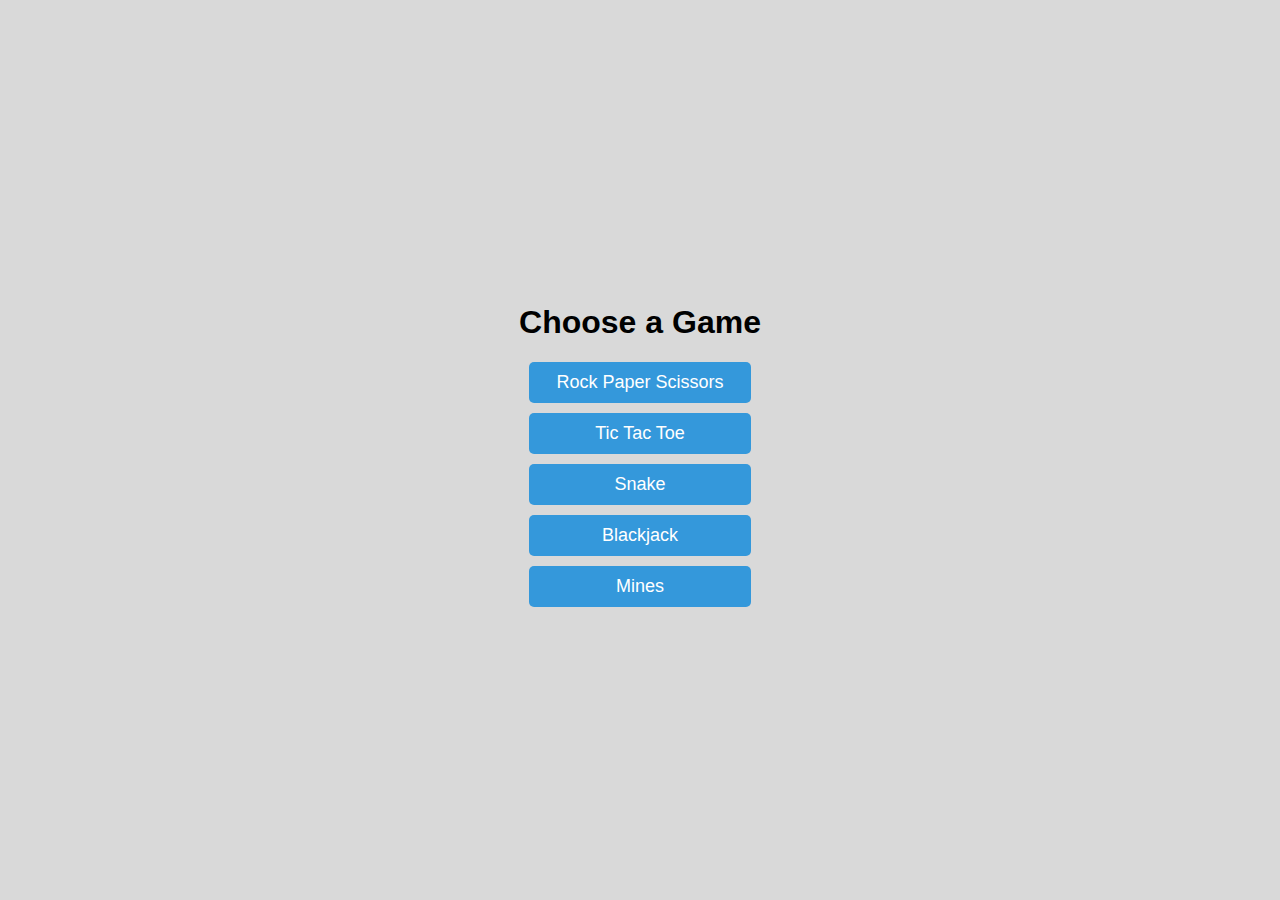
<file: index.html>
<!doctypehtml><html lang="en"><meta charset="UTF-8"><meta content="width=device-width,initial-scale=1"name="viewport"><meta content="Choose from a selection of games: Rock Paper Scissors, Tic Tac Toe, Snake, Blackjack, and Mines."name="description"><meta content="games, rock paper scissors, tic tac toe, snake, blackjack, mines"name="keywords"><link href="style.css"rel="stylesheet"><title>Game Selection</title><div id="container"><h1>Choose a Game</h1><a class="game-button"href="rps/index.html">Rock Paper Scissors</a> <a class="game-button"href="tictactoe/index.html">Tic Tac Toe</a> <a class="game-button"href="snake/index.html">Snake</a> <a class="game-button"href="blackjack/index.html">Blackjack</a> <a class="game-button"href="mines/index.html">Mines</a></div>
</file>
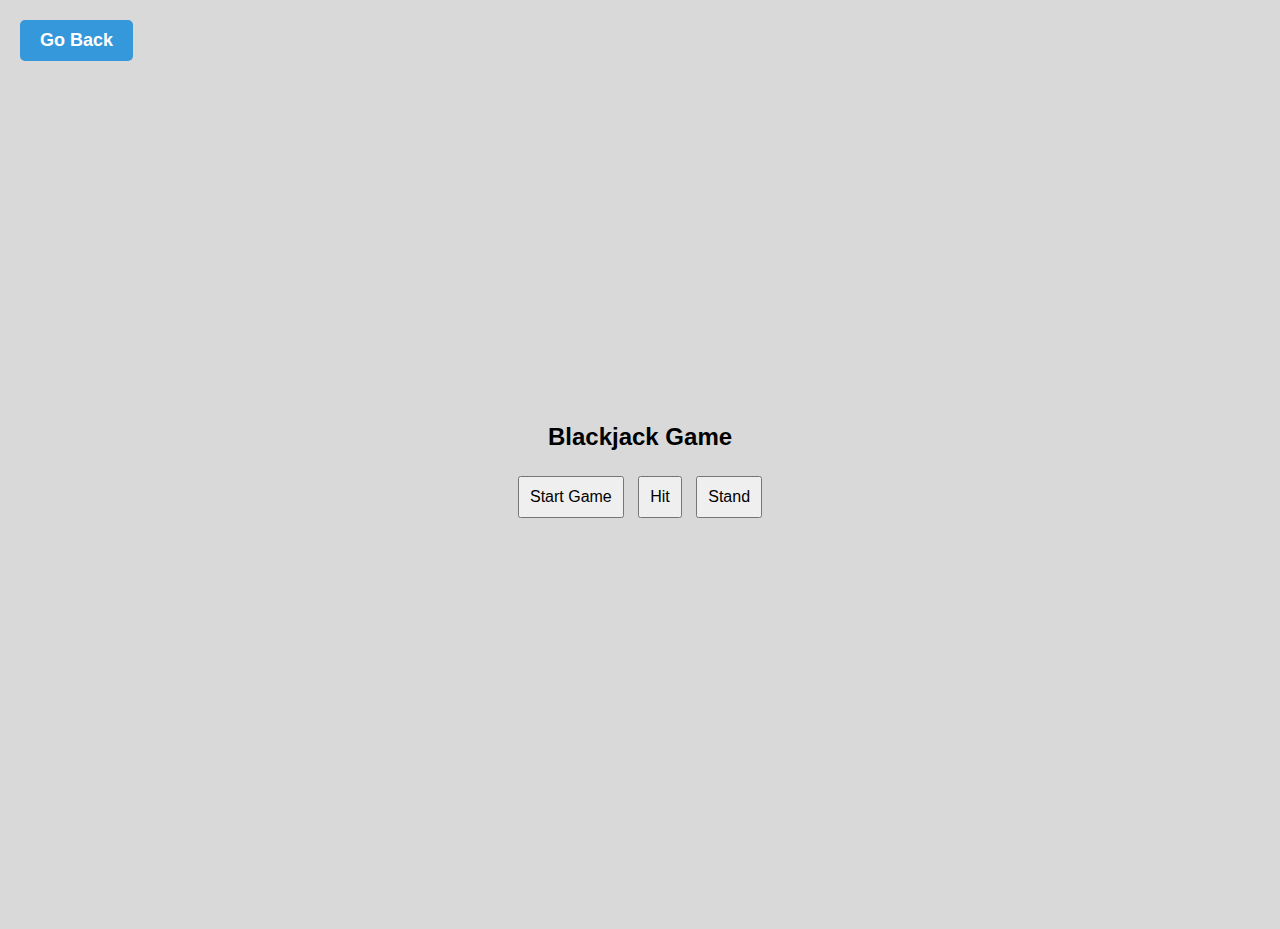
<file: blackjack/index.html>
<!doctypehtml><html lang="en"><meta charset="UTF-8"><meta content="width=device-width,initial-scale=1"name="viewport"><title>Blackjack Game</title><link href="style.css"rel="stylesheet"><h1><a class="game-button"href="../index.html">Go Back</a></h1><div id="game-container"><div><h2>Blackjack Game</h2><button onclick="startGame()">Start Game</button> <button onclick="hit()">Hit</button> <button onclick="stand()">Stand</button><div id="player-hand"></div><div id="dealer-hand"></div><p id="result"></div></div><script src="script.js"></script>
</file>
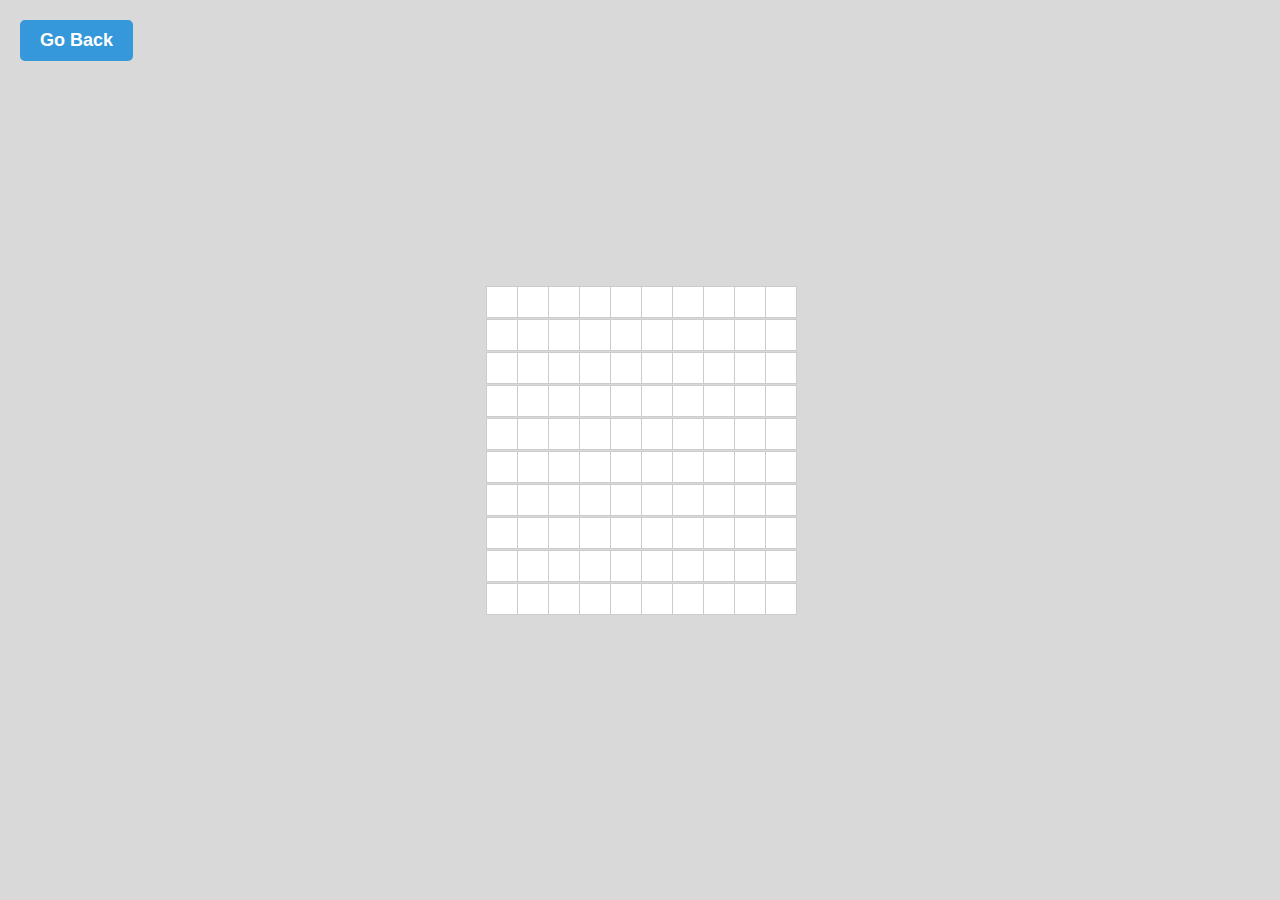
<file: mines/index.html>
<!doctypehtml><html lang="en"><meta charset="UTF-8"><meta content="width=device-width,initial-scale=1"name="viewport"><title>Mines</title><link href="style.css"rel="stylesheet"><h1><a class="game-button"href="../index.html">Go Back</a></h1><div id="board"></div><script src="mines.js"></script>
</file>
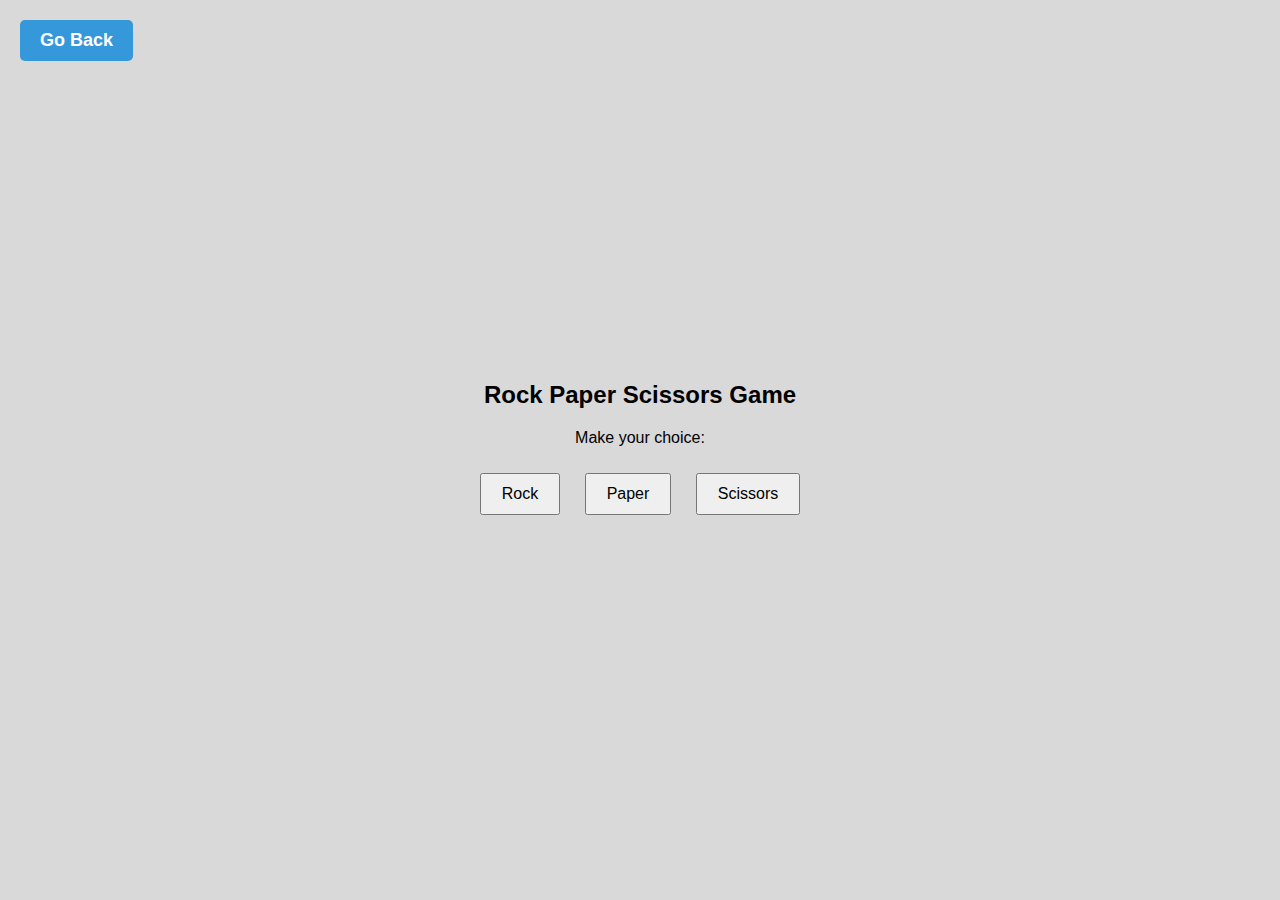
<file: rps/index.html>
<!doctypehtml><html lang="en"><meta charset="UTF-8"><meta content="width=device-width,initial-scale=1"name="viewport"><title>Rock Paper Scissors Game</title><link href="styles.css"rel="stylesheet"><div id="game-container"><h1><a class="game-button"href="../index.html">Go Back</a></h1><h2>Rock Paper Scissors Game</h2><p>Make your choice:</p><button onclick='playGame("rock")'>Rock</button> <button onclick='playGame("paper")'>Paper</button> <button onclick='playGame("scissors")'>Scissors</button><p id="result"></div><script src="script.js"></script>
</file>
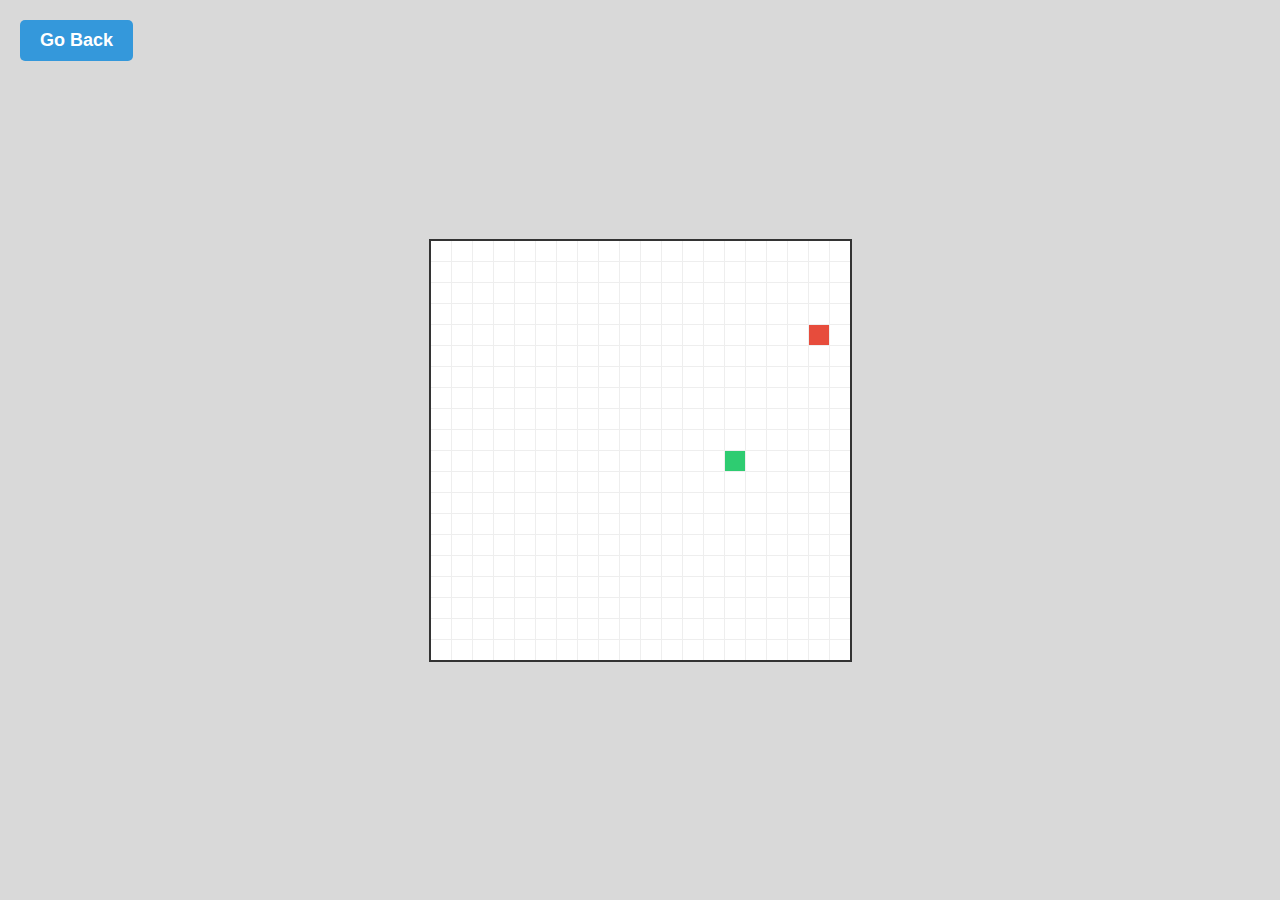
<file: snake/index.html>
<!doctypehtml><html lang="en"><meta charset="UTF-8"><meta content="width=device-width,initial-scale=1"name="viewport"><title>Snake Game</title><link href="style.css"rel="stylesheet"><h1><a class="game-button"href="../index.html">Go Back</a></h1><div id="game-board"></div><script src="script.js"></script>
</file>
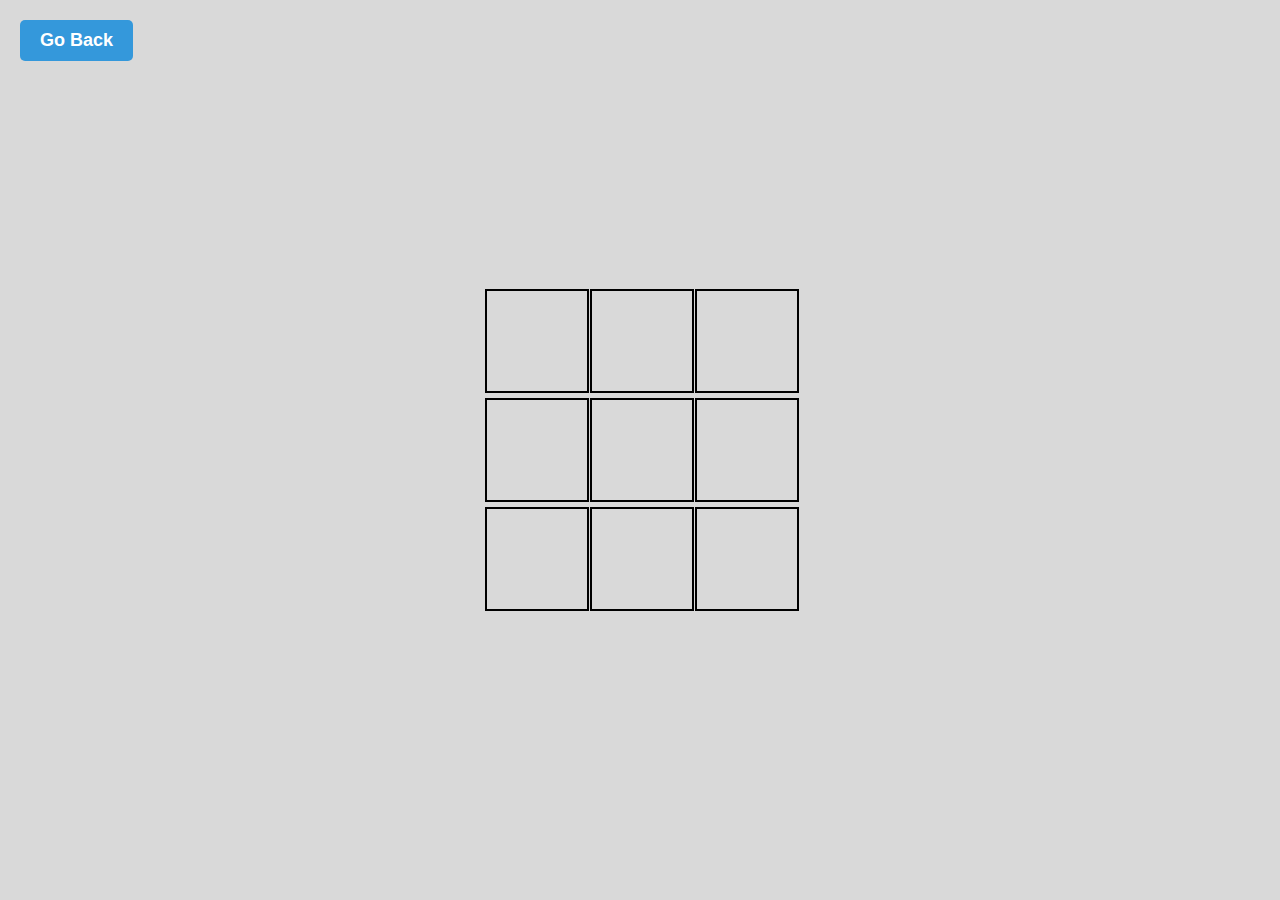
<file: tictactoe/index.html>
<!doctypehtml><html lang="en"><meta charset="UTF-8"><meta content="width=device-width,initial-scale=1"name="viewport"><title>Tic Tac Toe</title><link href="styles.css"rel="stylesheet"><h1><a class="game-button"href="../index.html">Go Back</a></h1><div id="board"></div><script src="script.js"></script>
</file>
<file: style.css>
body{align-items:center;background-color:#d9d9d9;display:flex;font-family:Arial,sans-serif;height:100vh;justify-content:center;margin:0;padding:0}#container{text-align:center}.game-button{background-color:#3498db;border:none;border-radius:5px;color:#fff;cursor:pointer;display:block;font-size:18px;margin:10px;padding:10px 20px;text-decoration:none}.game-button:hover{background-color:#2980b9}
</file>
<file: blackjack/style.css>
body{background-color:#d9d9d9;font-family:Arial,sans-serif;text-align:center}#game-container{align-items:center;display:flex;height:100vh;justify-content:center}#dealer-hand,#player-hand{margin:10px}button{font-size:16px;margin:5px;padding:10px}.game-button{align-items:left;background-color:#3498db;border:none;border-radius:5px;color:#fff;cursor:pointer;display:block;font-family:Arial,sans-serif;font-size:18px;left:10px;margin:10px;padding:10px 20px;position:absolute;text-decoration:none;top:10px}.game-button:hover{background-color:#2980b9}
</file>
<file: mines/style.css>
body{align-items:center;background-color:#d9d9d9;display:flex;height:100vh;justify-content:center;margin:0}#board{display:grid;gap:1px;grid-template-columns:repeat(10,30px)}.cell{align-items:center;background-color:#fff;border:1px solid #ccc;cursor:pointer;display:flex;font-size:18px;height:30px;justify-content:center;width:30px}.mine{background-color:red;color:#fff}.game-button{align-items:left;background-color:#3498db;border:none;border-radius:5px;color:#fff;cursor:pointer;display:block;font-family:Arial,sans-serif;font-size:18px;left:10px;margin:10px;padding:10px 20px;position:absolute;text-decoration:none;top:10px}.game-button:hover{background-color:#2980b9}
</file>
<file: rps/styles.css>
body{align-items:center;background-color:#d9d9d9;display:flex;font-family:Arial,sans-serif;height:100vh;justify-content:center;margin:0}#game-container{text-align:center}h1{color:#333}button{font-size:16px}.game-button,button{cursor:pointer;margin:10px;padding:10px 20px}.game-button{align-items:left;background-color:#3498db;border:none;border-radius:5px;color:#fff;display:block;font-size:18px;left:10px;position:absolute;text-decoration:none;top:10px}.game-button:hover{background-color:#2980b9}
</file>
<file: snake/style.css>
body{align-items:center;background-color:#d9d9d9;display:flex;height:100vh;justify-content:center;margin:0}#game-board{background-color:#eee;border:2px solid #333;display:grid;gap:1px;grid-template-columns:repeat(20,20px)}.cell{background-color:#fff;height:20px;width:20px}.snake{background-color:#2ecc71}.food{background-color:#e74c3c}.game-button{align-items:left;background-color:#3498db;border:none;border-radius:5px;color:#fff;cursor:pointer;display:block;font-family:Arial,sans-serif;font-size:18px;left:10px;margin:10px;padding:10px 20px;position:absolute;text-decoration:none;top:10px}.game-button:hover{background-color:#2980b9}
</file>
<file: tictactoe/styles.css>
body{align-items:center;background-color:#d9d9d9;display:flex;height:100vh;justify-content:center;margin:0}#board{display:grid;grid-template-columns:repeat(3,100px);grid-gap:5px}.cell{border:2px solid #000;cursor:pointer;font-size:24px;height:100px;line-height:100px;text-align:center;width:100px}.game-button{align-items:left;background-color:#3498db;border:none;border-radius:5px;color:#fff;cursor:pointer;display:block;font-family:Arial,sans-serif;font-size:18px;left:10px;margin:10px;padding:10px 20px;position:absolute;text-decoration:none;top:10px}.game-button:hover{background-color:#2980b9}
</file>
